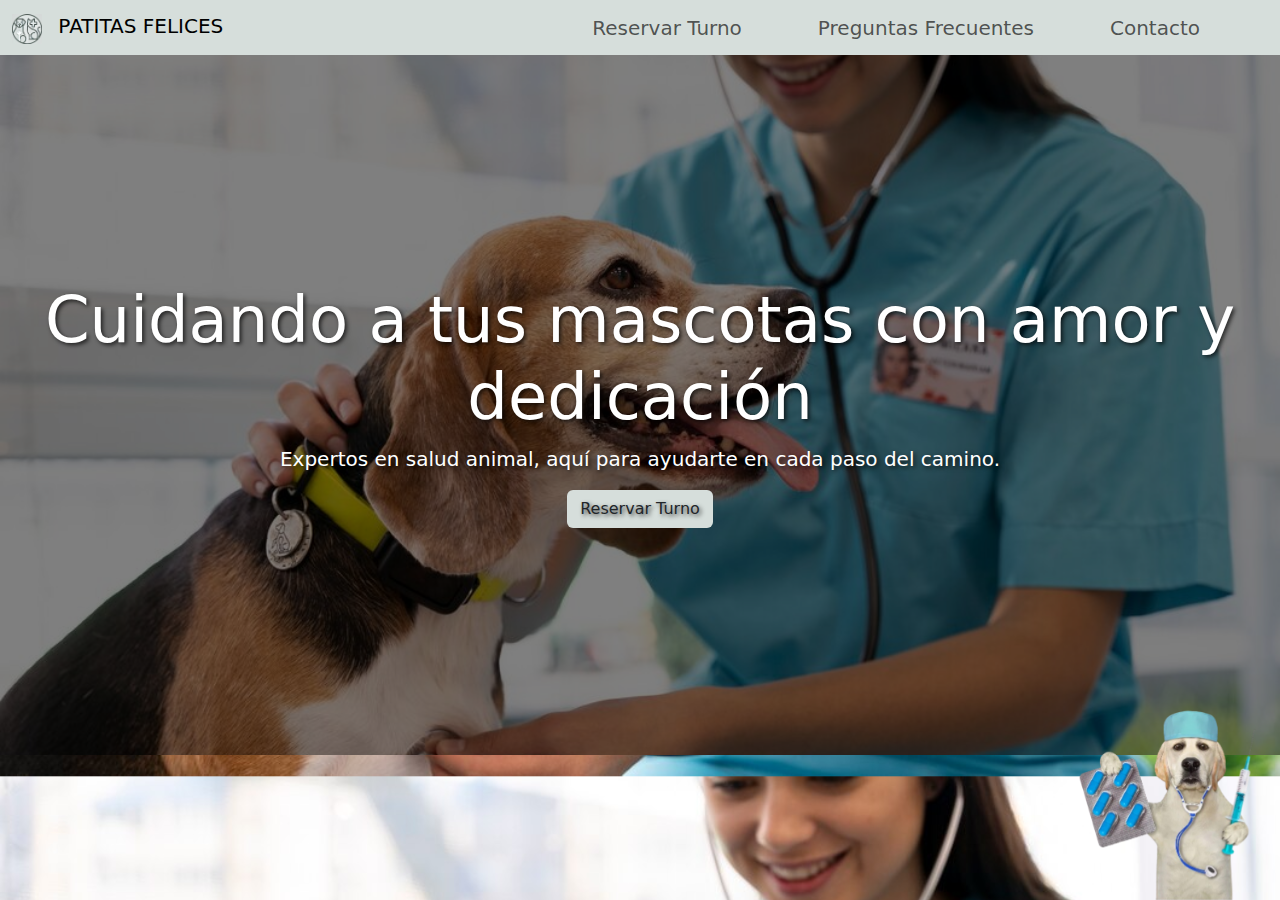
<file: Patitas Felices/index.html>
<!DOCTYPE html>
<html lang="en">
<head>
    <meta charset="UTF-8">
    <meta name="viewport" content="width=device-width, initial-scale=1">
    <link href="https://cdn.jsdelivr.net/npm/bootstrap@5.3.3/dist/css/bootstrap.min.css" rel="stylesheet" integrity="sha384-QWTKZyjpPEjISv5WaRU9OFeRpok6YctnYmDr5pNlyT2bRjXh0JMhjY6hW+ALEwIH" crossorigin="anonymous">
    <link rel="stylesheet" href="./css/style.css">
    <title>Patitas Inicio</title>
</head>
<body class="bg-container">
    <nav class="navbar navbar-expand-lg navbar-light sticky-top">
        <div class="container-fluid">
            <a class="navbar-brand" href="#">
            <img src="./assets/logochiquito.jpg" alt="icono" width="30" height="30" class="d-inline-block align-text-top"> PATITAS FELICES
            </a>
            <button class="navbar-toggler" type="button" data-bs-toggle="collapse" data-bs-target="#navbarNav" aria-controls="navbarNav" aria-expanded="false" aria-label="Toggle navigation">
                <span class="navbar-toggler-icon"></span>
            </button>
            <div class="collapse navbar-collapse justify-content-end fs-5" id="navbarNav">
                <ul class="navbar-nav">
                    <li class="nav-item">
                        <a class="nav-link" href="./pages/conex.php">Reservar Turno</a>
                    </li>
                    <li class="nav-item">
                        <a class="nav-link" href="./pages/faq.html">Preguntas Frecuentes</a>
                    </li>
                    <li class="nav-item">
                        <a class="nav-link" href="./pages/contacto.html">Contacto</a>
                    </li>
                </ul>
            </div>
        </div>
    </nav>

    <div class="container-fluid bg-container" id="index__container">
        <div class="overlay d-flex align-items-center justify-content-center">
            <div class="text-center text-white">
                <h1 class="display-3">Cuidando a tus mascotas con amor y dedicación</h1>
                <p class="lead">Expertos en salud animal, aquí para ayudarte en cada paso del camino.</p>
                <a href="./pages/conex.php" class="btn text-dark" id="index__container__button">Reservar Turno</a>
            </div>
        </div>
    </div>

    <div class="container">

    </div>

    <div class="sticky-image">
        <img src="./assets/stickyDog.png" alt="Perrito">
    </div>
    
    <script src="https://cdn.jsdelivr.net/npm/@popperjs/core@2.11.8/dist/umd/popper.min.js" integrity="sha384-I7E8VVD/ismYTF4hNIPjVp/Zjvgyol6VFvRkX/vR+Vc4jQkC+hVqc2pM8ODewa9r" crossorigin="anonymous"></script>
    <script src="https://cdn.jsdelivr.net/npm/bootstrap@5.3.3/dist/js/bootstrap.min.js" integrity="sha384-0pUGZvbkm6XF6gxjEnlmuGrJXVbNuzT9qBBavbLwCsOGabYfZo0T0to5eqruptLy" crossorigin="anonymous"></script>
    <script src="https://cdn.jsdelivr.net/npm/bootstrap@5.3.3/dist/js/bootstrap.bundle.min.js" integrity="sha384-YvpcrYf0tY3lHB60NNkmXc5s9fDVZLESaAA55NDzOxhy9GkcIdslK1eN7N6jIeHz" crossorigin="anonymous"></script>
</body>
</html>
</file>
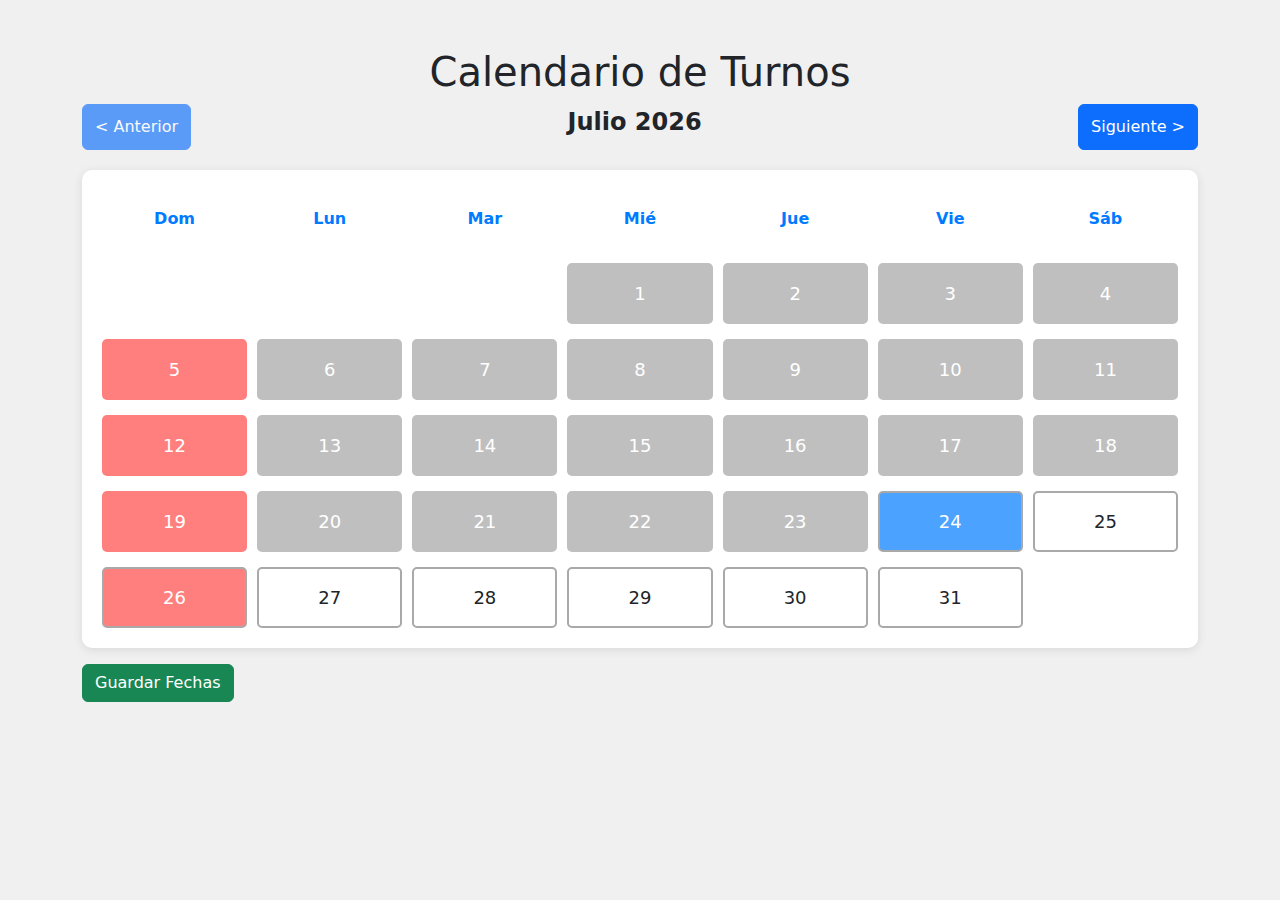
<file: Patitas Felices/pages/IngresoTurnos/IngresoTurno.html>
<!DOCTYPE html>
<html lang="en">
<head>
    <meta charset="UTF-8">
    <meta name="viewport" content="width=device-width, initial-scale=1.0">
    <link href="https://cdn.jsdelivr.net/npm/bootstrap@5.3.3/dist/css/bootstrap.min.css" rel="stylesheet">
    <link rel="stylesheet" href="IngresoTurno.css">
    <title>Calendario de Turnos</title>
</head>
<body>
    <div class="container mt-5">
        <h1 class="text-center">Calendario de Turnos</h1>
        <div class="month-navigation">
            <button id="prevMonth" class="btn btn-primary" disabled>&lt; Anterior</button>
            <div id="currentMonth" class="header"></div>
            <button id="nextMonth" class="btn btn-primary">Siguiente &gt;</button>
        </div>
        <div class="calendar" id="calendar"></div>
        <button class="btn btn-success mt-3" id="saveDates">Guardar Fechas</button>
    </div>

    <script>
        let currentDate = new Date();
        const today = new Date();
        const diasEspecificos = [5, 10, 15]; // Días específicos en los que se pueden colocar turnos

        function createCalendar() {
            const month = currentDate.getMonth();
            const year = currentDate.getFullYear();
            const firstDay = new Date(year, month, 1).getDay();
            const daysInMonth = new Date(year, month + 1, 0).getDate();

            const calendarElement = document.getElementById('calendar');
            calendarElement.innerHTML = '';

            // Nombre del mes y año
            const monthNames = [
                "Enero", "Febrero", "Marzo", "Abril", "Mayo", "Junio", 
                "Julio", "Agosto", "Septiembre", "Octubre", "Noviembre", "Diciembre"
            ];
            document.getElementById('currentMonth').textContent = `${monthNames[month]} ${year}`;

            // Días de la semana
            const daysOfWeek = ['Dom', 'Lun', 'Mar', 'Mié', 'Jue', 'Vie', 'Sáb'];
            daysOfWeek.forEach(day => {
                const dayNameElement = document.createElement('div');
                dayNameElement.className = 'day day-name';
                dayNameElement.innerText = day;
                calendarElement.appendChild(dayNameElement);
            });

            // Espacios vacíos antes del primer día del mes
            for (let i = 0; i < firstDay; i++) {
                const emptySlot = document.createElement('div');
                calendarElement.appendChild(emptySlot);
            }

            // Días del mes
            for (let day = 1; day <= daysInMonth; day++) {
                const dayElement = document.createElement('div');
                dayElement.className = 'day day-number';
                dayElement.innerText = day;

                const dateToCompare = new Date(year, month, day);

                // Marcar el día actual
                if (dateToCompare.toDateString() === today.toDateString()) {
                    dayElement.classList.add('current-day');
                } 
                // Días pasados
                else if (dateToCompare < today) {
                    dayElement.classList.add('past-day');
                }
                // Filtro rojo para domingos
                if (new Date(year, month, day).getDay() === 0) { // 0 es domingo
                    dayElement.classList.add('sunday');
                }

                // Siempre agregar borde gris oscuro a los días específicos
                if (diasEspecificos.includes(day)) {
                    dayElement.classList.add('turno-disponible');
                }

                // Agregar evento para seleccionar el día
                dayElement.onclick = () => {
                    if (!dayElement.classList.contains('past-day')) {
                        dayElement.classList.toggle('selected');
                    }
                };

                calendarElement.appendChild(dayElement);
            }

            // Manejar botones de navegación de mes
            const prevButton = document.getElementById('prevMonth');
            const nextButton = document.getElementById('nextMonth');
            
            const currentMonth = today.getMonth();
            const nextMonth = currentMonth + 1;
            
            // Deshabilitar el botón de mes anterior si se está en el mes actual
            prevButton.disabled = (month === currentMonth && year === today.getFullYear());

            // Deshabilitar el botón de mes siguiente si se está en el mes siguiente
            nextButton.disabled = (month === nextMonth && year === today.getFullYear());
        }

        // Función para avanzar al siguiente mes
        document.getElementById('nextMonth').onclick = () => {
            const nextMonth = currentDate.getMonth() + 1;
            currentDate = new Date(currentDate.getFullYear(), nextMonth, 1);
            createCalendar();
        };

        // Función para retroceder al mes anterior
        document.getElementById('prevMonth').onclick = () => {
            const prevMonth = currentDate.getMonth() - 1;
            currentDate = new Date(currentDate.getFullYear(), prevMonth, 1);
            createCalendar();
        };

        // Crear el calendario inicial
        createCalendar();
    </script>
</body>
</html>
</file>
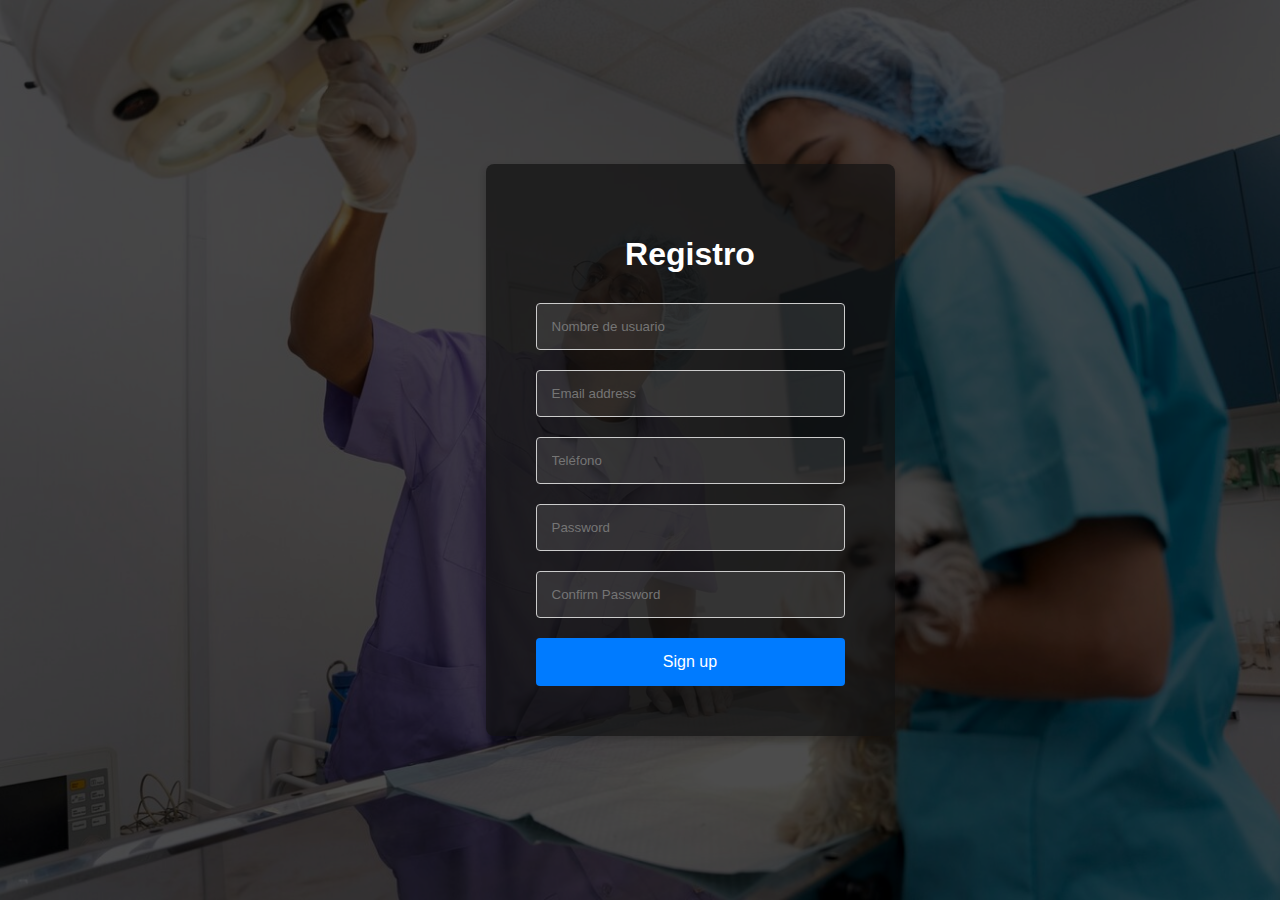
<file: Patitas Felices/pages/registrarse/registrarse.html>
<!DOCTYPE html>
<html lang="en">
<head>
    <meta charset="UTF-8">
    <meta name="viewport" content="width=device-width, initial-scale=1.0">
    <title>Sign up PATITAS FELICES</title>
    <link rel="stylesheet" href="registrarse.css"> 
    <script>
        function validatePassword() {
            var password = document.getElementById("password").value;
            var confirmPassword = document.getElementById("confirmPassword").value;
            var errorAlert = document.getElementById("error-alert");
            
            errorAlert.style.display = "none";

            if (password !== confirmPassword) {
                errorAlert.innerText = "Las contraseñas no coinciden. Por favor, inténtalo de nuevo.";
                errorAlert.style.display = "block";
                return false;
            }
            return true;
        }
    </script>
</head>
<body>
    <div class="left-panel">
        <div class="card-body">
            <h1>Registro</h1>
            <div id="error-alert" class="error-alert" style="display: none;"></div> <!-- Mensaje de error -->
            <form action="registrarse.php" method="post" onsubmit="return validatePassword();">
                <div class="form-group">
                    <input type="text" placeholder="Nombre de usuario" class="input-field" name="nombre">
                </div>
                <div class="form-group">
                    <input type="email" placeholder="Email address" class="input-field" name="email">
                </div>
                <div class="form-group">
                    <input type="text" placeholder="Teléfono" class="input-field" name="telefono">
                </div>
                <div class="form-group">
                    <input type="password" placeholder="Password" class="input-field" name="password" id="password">
                </div>
                <div class="form-group">
                    <input type="password" placeholder="Confirm Password" class="input-field" name="confirmPassword" id="confirmPassword">
                </div>
                <button class="btn" type="submit">Sign up</button>
            </form>
        </div>
    </div>
</body>
</html>
</file>
<file: Patitas Felices/css/style.css>
*{
    margin: 0;
    padding: 0;
    box-sizing:border-box;
}

nav{
    background-color: #D6DEDB;
}

.navbar {
    height: 55px;
}
  
.navbar-brand img {
    margin-right: 10px;
}
  
.navbar-nav .nav-link {
    margin-right: 60px;
}

.bg-container{
    background-image: url('../assets/cerca-veterinario-cuidando-mascota_23-2149143866.jpg');
    background-size: cover;
    background-position: center;
    height: 700px;
    position: relative;
}
  
.overlay {
    height: 100%;
    background: rgba(0, 0, 0, 0.5); /* efecto de opacidad para que se lean mejor las letras */
}
  
.text-center {
    text-shadow: 2px 2px 4px rgba(0, 0, 0, 0.7); /* sombra del text */
}

#index__container__button{
    background-color: #D6DEDB;
}

#index__container{
    padding: 0;
}

/* CODIGO DE PERRITO STICKY NO TOCAR NO SE COMO FUNCIONA :V */
.sticky-image {
  position: fixed;
  bottom: -8px;
  right: 10px;
  z-index: 1000;
}

.sticky-image img {
  max-width: 200px;
  height: auto;
}
</file>
<file: Patitas Felices/pages/IngresoTurnos/IngresoTurno.css>
body {
    background-color: #f0f0f0;
}

.calendar {
    display: grid;
    grid-template-columns: repeat(7, 1fr);
    gap: 10px;
    padding: 20px;
    margin-top: 20px;
    background-color: #fff;
    border-radius: 10px;
    box-shadow: 0 2px 10px rgba(0, 0, 0, 0.1);
}

.day {
    border: 2px solid darkgray; /* Borde gris oscuro al seleccionar */
    padding: 15px;
    text-align: center;
    border-radius: 5px;
    cursor: pointer;
    transition: background-color 0.3s, color 0.3s, border 0.3s; /* Agregado para la transición del borde */
}

.day:hover {
    background-color: rgba(0, 123, 255, 0.2); /* Efecto hover */
}

.selected {
    background-color: rgba(0, 123, 255, 0.5); /* Día seleccionado */
    color: white;
    border: 2px solid darkgray; /* Borde gris oscuro al seleccionar */
}



.current-day {
    background-color: rgba(0, 123, 255, 0.7); /* Día actual */
    color: white;
}

.past-day {
    border: 2px solid transparent;
    background-color: rgba(128, 128, 128, 0.5); /* Días pasados con filtro gris */
    color: #fff;
}

.sunday {
    background-color: rgba(255, 0, 0, 0.5); /* Filtro rojo para domingos */
    color: #fff;
}

.header {
    grid-column: span 7;
    text-align: center;
    font-size: 24px;
    font-weight: bold;
    margin-bottom: 10px;
}

.day-name {
    border: 2px solid transparent;
    font-weight: bold;
    color: #007bff;
}

.day-number {
    font-size: 18px;
    margin-top: 5px;
}

.month-navigation {
    display: flex;
    justify-content: space-between;
    margin-bottom: 15px;
}

.disabled {
    display: none; /* Oculta el botón si no está permitido */
}
</file>
<file: Patitas Felices/pages/registrarse/registrarse.css>
/* Estilos para centrar la tarjeta de registro */
body {
    display: flex;
    justify-content: center;
    align-items: center;
    height: 100vh;
    margin: 0;
    background-image: url('../../assets/cerca-veterinario-cuidando-mascota_23-2149143883.jpg');
    background-size: cover;
    background-position: center;
    position: relative;
    overflow: hidden;
}

/* Filtro oscuro en toda la pantalla */
body::before {
    content: '';
    position: absolute;
    top: 0;
    left: 0;
    width: 100%;
    height: 100%;
    background-color: rgba(0, 0, 0, 0.7); /* Capa de oscurecimiento */
    z-index: -1; /* Detrás del contenido */
}

/* Estilos para la tarjeta de registro */
.card-body {
    background-color: rgba(17, 17, 17, 0.7); /* Fondo suave para la tarjeta */
    padding: 50px; /* Aumenta el padding para hacer la tarjeta más espaciosa */
    border-radius: 8px; /* Bordes redondeados */
    box-shadow: 0 4px 8px rgba(0, 0, 0, 0.2); /* Sombra sutil */
    width: 100%; /* Ancho total de la columna */
    max-width: 600px; /* Aumenta el ancho máximo de la tarjeta */
    color: #ffffff; /* Color de texto blanco */
    z-index: 1; /* Para asegurarse de que la tarjeta esté por encima del fondo */
}

/* Título de la tarjeta */
h1 {
    text-align: center;
    margin-bottom: 30px; /* Aumenta el espacio debajo del título */
    font-family: Arial, sans-serif;
    color: #ffffff; /* Asegúrate que el título también sea blanco */
}

/* Estilos para los campos del formulario */
.form-group {
    margin-bottom: 20px; /* Aumenta el espacio entre los campos */
}

.input-field {
    width: 100%;
    padding: 15px; /* Aumenta el padding para hacer los campos más grandes */
    border: 1px solid #ccc;
    border-radius: 4px;
    font-family: Arial, sans-serif;
    box-sizing: border-box;
    color: #ffffff; /* Texto blanco en los campos */
    background-color: rgba(255, 255, 255, 0.1); /* Fondo transparente para los campos */
}

/* Estilos para el botón de envío */
.btn {
    background-color: #007bff; /* Color azul para el botón */
    color: #ffffff;
    padding: 15px; /* Aumenta el tamaño del botón */
    border: none;
    border-radius: 4px;
    cursor: pointer;
    width: 100%;
    font-family: Arial, sans-serif;
    font-size: 16px; /* Aumenta el tamaño de la fuente */
}

/* Hover del botón */
.btn:hover {
    background-color: #0056b3; /* Azul más oscuro al pasar el ratón */
}

/* Estilos para el mensaje de error de contraseña */
.error-alert {
    color: #d9534f;
    margin-bottom: 10px;
    font-weight: bold;
}

/* Ajustes responsivos */
@media (max-width: 768px) {
    .card-body {
        max-width: 90%; /* Reduce el ancho máximo de la tarjeta en pantallas pequeñas */
    }
}
</file>
